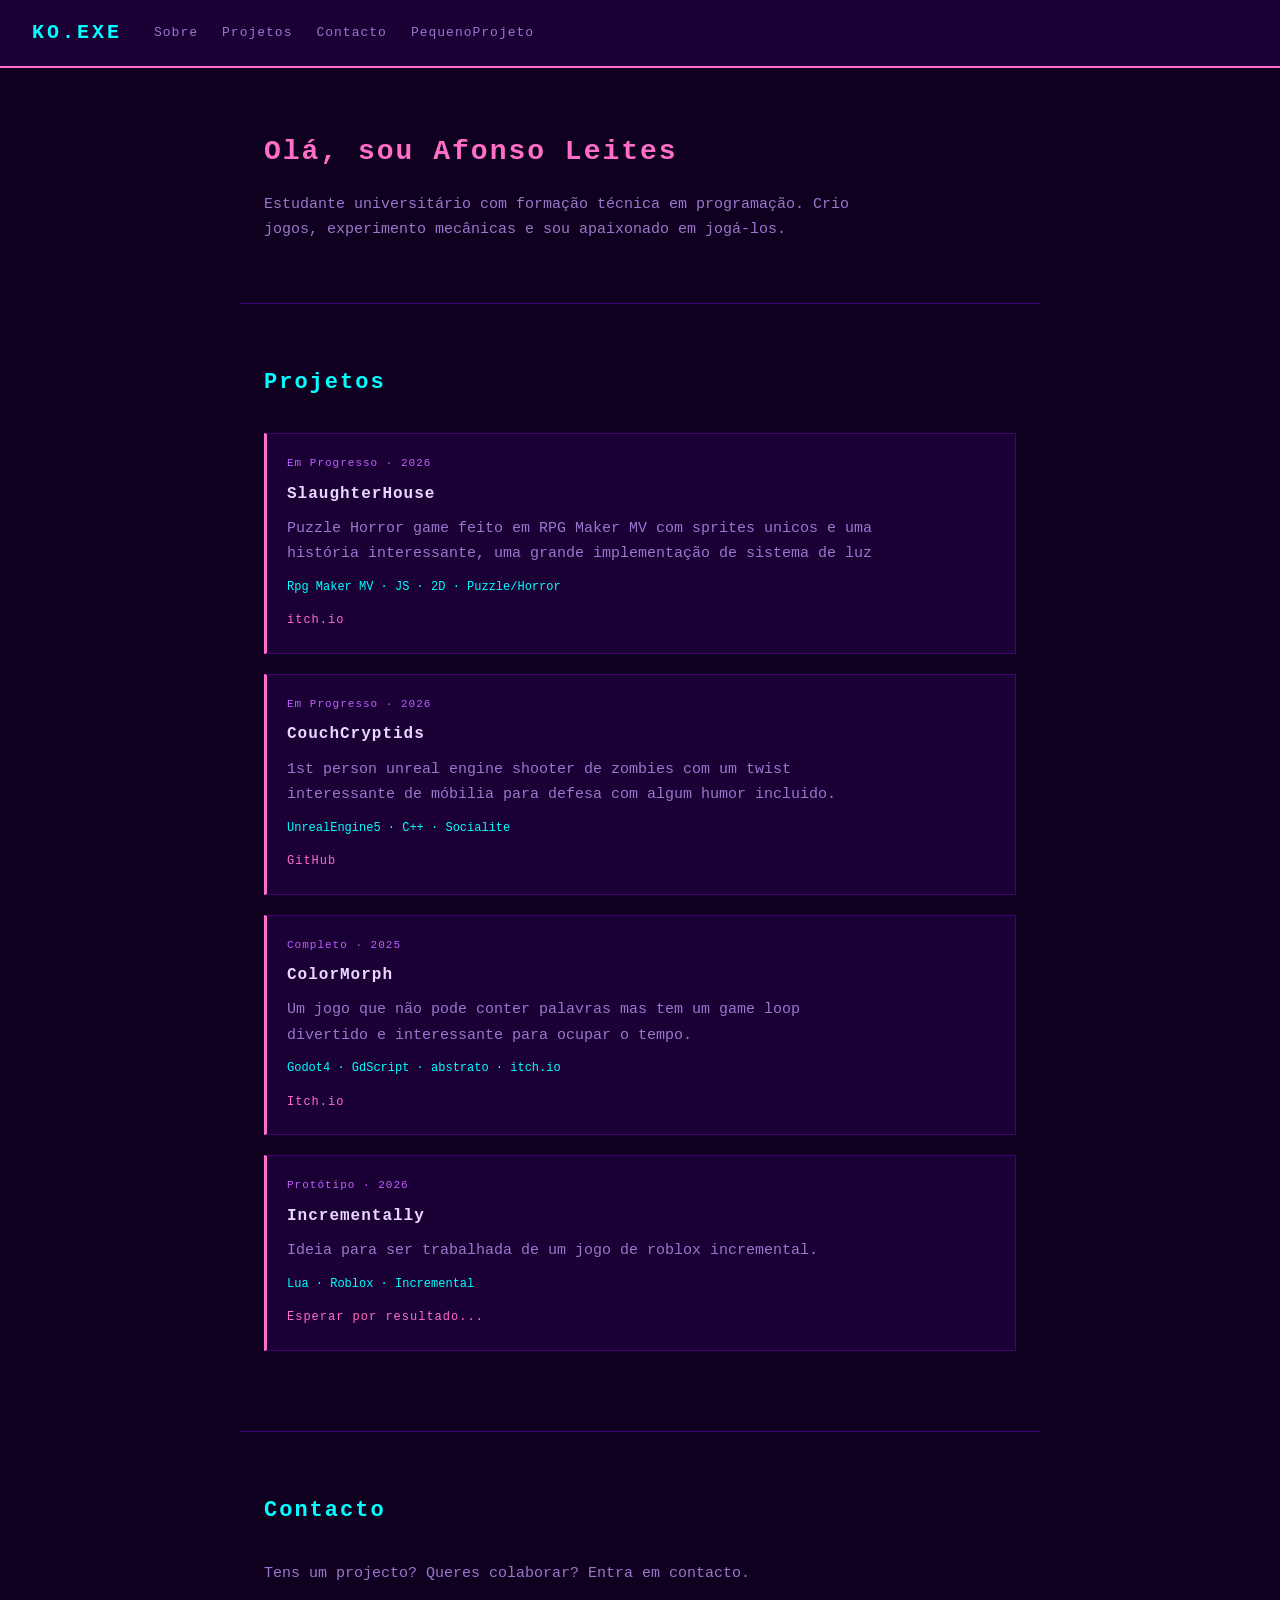
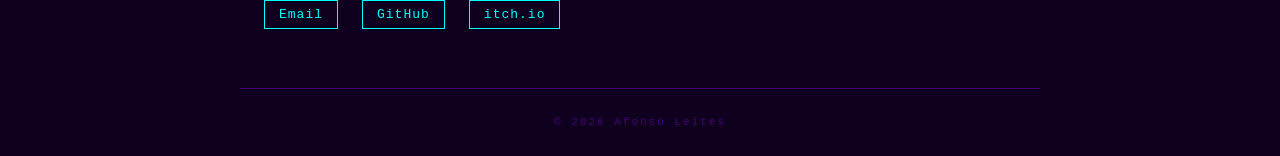
<file: index.html>
<!DOCTYPE html>
<html lang="pt">
<head>
    <meta charset="UTF-8">
    <meta name="viewport" content="width=device-width, initial-scale=1.0">
    <title>Afonso Leites - Game Dev</title>
    <link rel="stylesheet" href="styles.css">
</head>
<body>

    <header>
        <a href="index.html"><h1 class="logo">KO.EXE</h1></a>
        <nav>
            <a href="#sobre">Sobre</a>
            <a href="#projetos">Projetos</a>
            <a href="#contacto">Contacto</a>
            <a href="PequenoProjeto.html">PequenoProjeto</a>
        </nav>
    </header>

    <main>

        <section id="sobre">
            <h1>Olá, sou Afonso Leites</h1>
            <p>Estudante universitário com formação técnica em programação. Crio jogos, experimento mecânicas e sou apaixonado em jogá-los.</p>
        </section>

        <section id="projetos">
            <h2>Projetos</h2>

            <div class="project-card">
                <span class="tag">Em Progresso · 2026</span>
                <h3>SlaughterHouse</h3>
                <p>Puzzle Horror game feito em RPG Maker MV com sprites unicos e uma história interessante, uma grande implementação de sistema de luz</p>
                <p class="techs">Rpg Maker MV · JS · 2D · Puzzle/Horror</p>
                <a href="https://luarzinha.itch.io/slaughterhouse">itch.io</a>
            </div>

            <div class="project-card">
                <span class="tag">Em Progresso · 2026</span>
                <h3>CouchCryptids</h3>
                <p>1st person unreal engine shooter de zombies com um twist interessante de móbilia para defesa com algum humor incluido.</p>
                <p class="techs">UnrealEngine5 · C++ · Socialite</p>
                <a href="https://github.com/Er7k76/ClouchSlop">GitHub</a>
            </div>

            <div class="project-card">
                <span class="tag">Completo · 2025</span>
                <h3>ColorMorph</h3>
                <p>Um jogo que não pode conter palavras mas tem um game loop divertido e interessante para ocupar o tempo.</p>
                <p class="techs">Godot4 · GdScript · abstrato · itch.io</p>
                <a href="https://darksonic05.itch.io/colormorph">Itch.io</a>
            </div>

            <div class="project-card">
                <span class="tag">Protótipo · 2026</span>
                <h3>Incrementally</h3>
                <p>Ideia para ser trabalhada de um jogo de roblox incremental.</p>
                <p class="techs">Lua · Roblox · Incremental</p>
                <a href="#">Esperar por resultado...</a>
            </div>

        </section>

        <section id="contacto">
            <h2>Contacto</h2>
            <p>Tens um projecto? Queres colaborar? Entra em contacto.</p>
            <ul>
                <li><a href="mailto:afonsoleitestrabalho@gmail.com">Email</a></li>
                <li><a href="https://github.com/Darksonic05" target="_blank">GitHub</a></li>
                <li><a href="https://darksonic05.itch.io/" target="_blank">itch.io</a></li>
            </ul>
        </section>

    </main>

    <footer>
        <p>&copy; 2026 Afonso Leites</p>
    </footer>

</body>
</html>
</file>
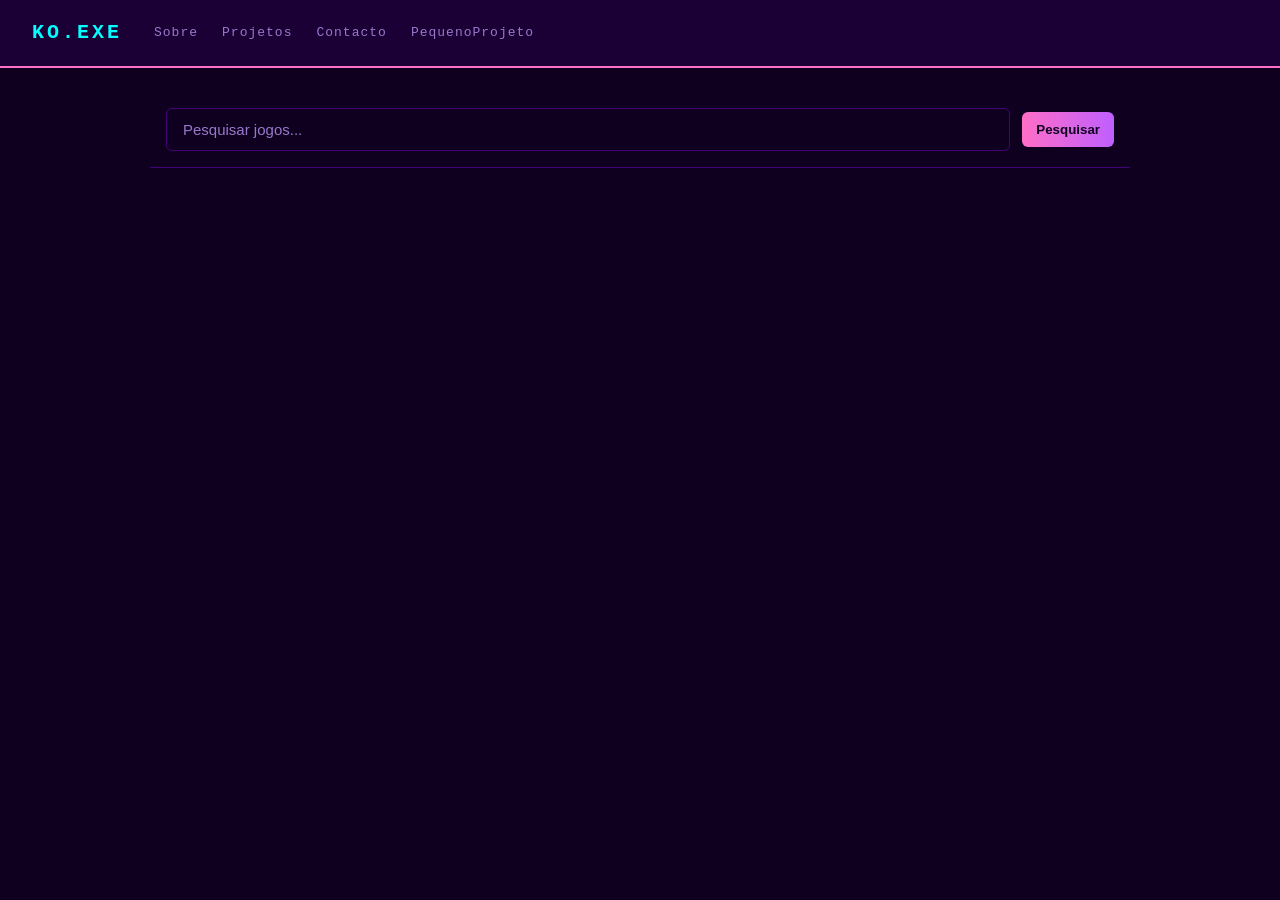
<file: PequenoProjeto.html>
<!DOCTYPE html>
<html lang="pt">
<head>
    <meta charset="UTF-8">
    <meta name="viewport" content="width=device-width, initial-scale=1.0">
    <title>Afonso Leites - Game Dev</title>
    <link rel="stylesheet" href="styles.css">
    <script src="javascript.js"></script>
</head>
<body>

    <header>
        <a href="index.html"><h1 class="logo">KO.EXE</h1></a>
        <nav>
            <a href="index.html#sobre">Sobre</a>
            <a href="index.html#projetos">Projetos</a>
            <a href="index.html#contacto">Contacto</a>
            <a href="PequenoProjeto.html">PequenoProjeto</a>
        </nav>
    </header>
    <main class="container">
        <section class="search-section">
            <form id="searchForm" class="search-bar">
                <input id="searchInput" type="search" placeholder="Pesquisar jogos..." aria-label="Pesquisar jogos">
                <button type="submit">Pesquisar</button>
            </form>
            <div id="searchResults" class="search-results"></div>
        </section>
</file>
<file: styles.css>
:root {
    --bg:      #100020;
    --surface: #1a0035;
    --border:  #440077;
    --cyan:    #00ffff;
    --pink:    #ff6ec7;
    --purple:  #bf5fff;
    --text:    #e8d8ff;
    --dim:     #9977cc;
}

* {
    box-sizing: border-box;
    margin: 0;
    padding: 0;
}

body {
    background-color: var(--bg);
    color: var(--text);
    font-family: 'Courier New', monospace;
    font-size: 15px;
    line-height: 1.7;
}


header {
    background-color: var(--surface);
    border-bottom: 2px solid var(--pink);
    padding: 16px 32px;
    display: flex;
    align-items: center;
    gap: 32px;
}

.logo {
    color: var(--cyan);
    font-size: 20px;
    letter-spacing: 3px;
}

nav {
    display: flex;
    gap: 24px;
}

a{
    color: var(--dim);
    text-decoration: none;
}

nav a {
    color: var(--dim);
    text-decoration: none;
    letter-spacing: 1px;
    font-size: 13px;
}

nav a:hover {
    color: var(--cyan);
    text-decoration: underline;
}

a:hover{
    color: var(--cyan);
    text-decoration: none;
}


section {
    max-width: 800px;
    margin: 0 auto;
    padding: 60px 24px;
    border-bottom: 1px solid var(--border);
}

section h1 {
    color: var(--pink);
    font-size: 28px;
    letter-spacing: 2px;
    margin-bottom: 16px;
}

section h2 {
    color: var(--cyan);
    font-size: 22px;
    letter-spacing: 2px;
    margin-bottom: 32px;
}

section p {
    color: var(--dim);
    max-width: 600px;
}


.project-card {
    background-color: var(--surface);
    border: 1px solid var(--border);
    border-left: 3px solid var(--pink);
    padding: 20px;
    margin-bottom: 20px;
}

.project-card:hover {
    border-left-color: var(--cyan);
}

.project-card h3 {
    color: var(--text);
    font-size: 16px;
    letter-spacing: 1px;
    margin-bottom: 8px;
}

.project-card p {
    margin-bottom: 10px;
}

.tag {
    font-size: 11px;
    color: var(--purple);
    letter-spacing: 1px;
    display: block;
    margin-bottom: 8px;
}

.techs {
    color: var(--cyan);
    font-size: 12px;
}

.project-card a {
    color: var(--pink);
    font-size: 12px;
    text-decoration: none;
    letter-spacing: 1px;
}

.project-card a:hover {
    text-decoration: underline;
    color: var(--cyan);
}

/* Search results specific layout to match project cards */
#searchResults .results-grid {
    display: grid;
    grid-template-columns: repeat(auto-fit, minmax(260px, 1fr));
    gap: 20px;
    margin-top: 16px;
}

#searchResults .project-card {
    display: flex;
    gap: 12px;
    align-items: flex-start;
    min-height: 120px;
}

#searchResults .thumb img {
    width: 120px;
    height: 80px;
    object-fit: cover;
    border-radius: 6px;
    border: 1px solid var(--border);
}

#searchResults .project-card .info h3 {
    margin: 0 0 6px 0;
    font-size: 15px;
}

#searchResults .project-card .meta {
    color: var(--dim);
    font-size: 12px;
    margin-bottom: 8px;
}


#contacto ul {
    list-style: none;
    margin-top: 16px;
    display: flex;
    gap: 24px;
    flex-wrap: wrap;
}

#contacto a {
    color: var(--cyan);
    text-decoration: none;
    letter-spacing: 1px;
    font-size: 13px;
    border: 1px solid var(--cyan);
    padding: 6px 14px;
}

#contacto a:hover {
    background-color: var(--cyan);
    color: var(--bg);
}


footer {
    text-align: center;
    padding: 24px;
    font-size: 11px;
    color: var(--border);
    letter-spacing: 2px;
}


@media (max-width: 600px) {
    header {
        flex-direction: column;
        align-items: flex-start;
        gap: 12px;
    }

    nav {
        gap: 16px;
    }

    #contacto ul {
        flex-direction: column;
        gap: 12px;
    }
}

/* Searchbar and 3-column results */
.search-section {
    max-width: 980px;
    margin: 40px auto;
    padding: 0 16px;
}

.search-bar {
    display: flex;
    gap: 12px;
    align-items: center;
    margin-bottom: 16px;
}

.search-bar input[type="search"] {
    flex: 1 1 auto;
    background: transparent;
    border: 1px solid var(--border);
    padding: 12px 16px;
    color: var(--text);
    font-size: 15px;
    border-radius: 6px;
    outline: none;
    min-width: 320px;
}

.search-bar input[type="search"]::placeholder {
    color: var(--dim);
}

.search-bar button {
    background: linear-gradient(90deg, var(--pink), var(--purple));
    color: var(--bg);
    border: none;
    padding: 10px 14px;
    border-radius: 6px;
    cursor: pointer;
    font-weight: bold;
}

#searchResults .results-grid {
    display: grid;
    grid-template-columns: repeat(3, 1fr);
    gap: 20px;
    margin-top: 16px;
}

@media (max-width: 1000px) {
    #searchResults .results-grid {
        grid-template-columns: repeat(2, 1fr);
    }
}

@media (max-width: 640px) {
    #searchResults .results-grid {
        grid-template-columns: 1fr;
    }
    .search-bar input[type="search"] {
        min-width: 0;
    }
}
</file>
